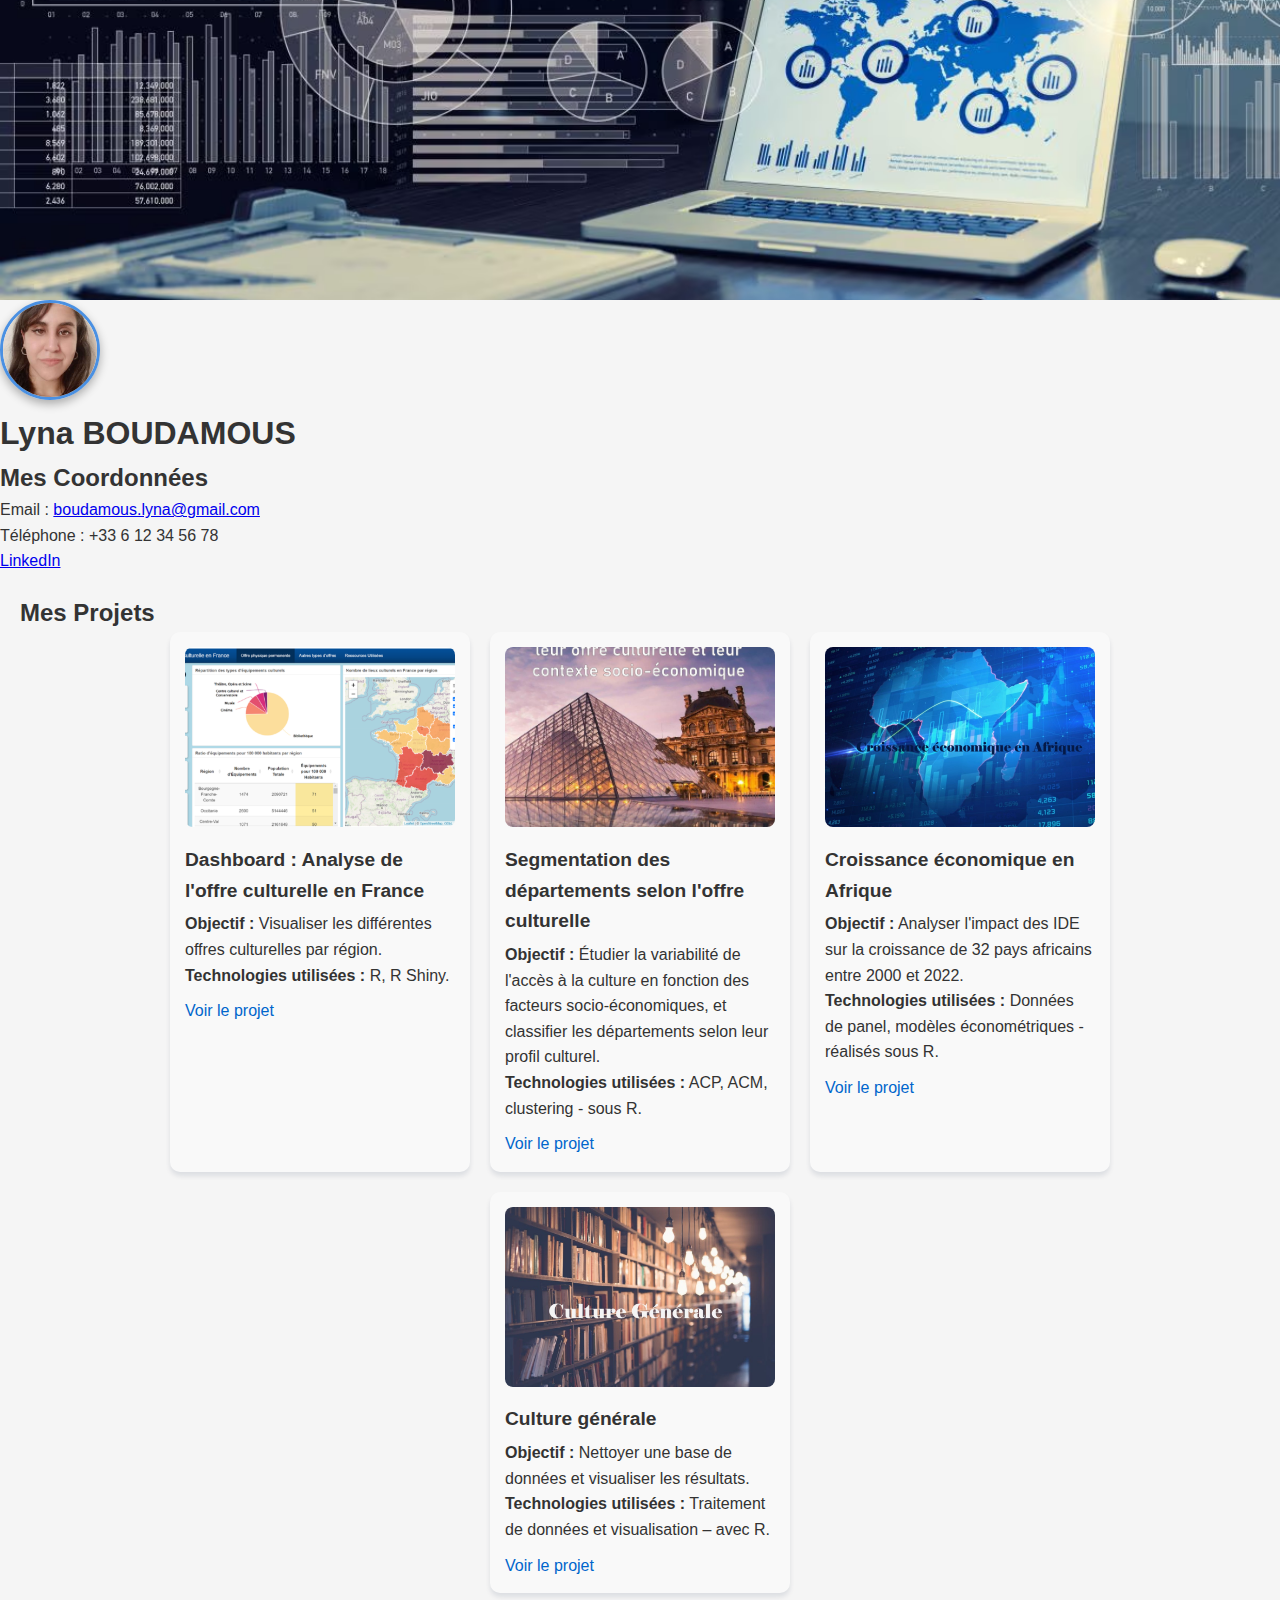
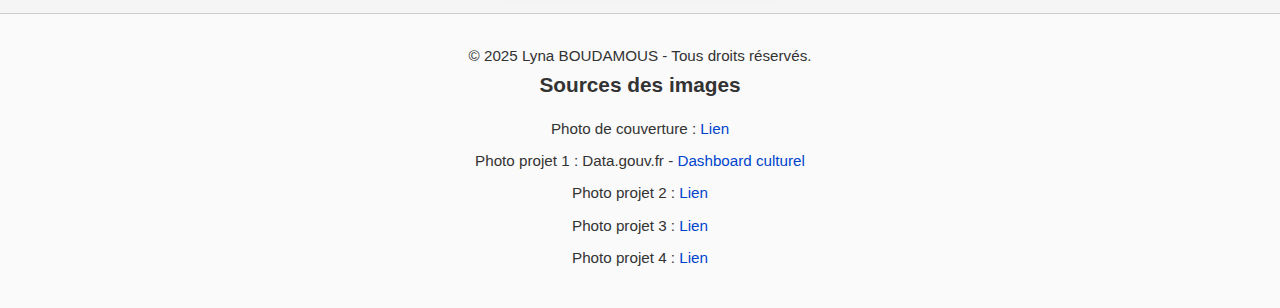
<file: index.html>
<!DOCTYPE html>
<html lang="fr">
<head>
    <meta charset="UTF-8">
    <meta name="viewport" content="width=device-width, initial-scale=1.0">
    <title>Lyna BOUDAMOUS</title>
    <link rel="stylesheet" href="style.css">
</head>
<body>
    <!-- Page de couverture -->
    <header>
        <div class="cover-photo">
            <img src="photodecouverture.avif" alt="Photo de couverture">
        </div>
    </header>

    <!-- Section Profil -->
    <section class="profil">
        <div class="profil-info">
            <img src="Boudamous _lyna_photo.jpg" alt="Ma photo de profil" class="photo-profil">
            <h1>Lyna BOUDAMOUS</h1>
        </div>
    </section>

    <!-- Section Coordonnées -->
    <section class="contact">
        <h2>Mes Coordonnées</h2>
        <ul>
            <li>Email : <a href="mailto:boudamous.lyna@gmail.com">boudamous.lyna@gmail.com</a></li>
            <li>Téléphone : +33 6 12 34 56 78</li>
            <li><a href="https://www.linkedin.com/in/lyna-boudamous-296874327/"> LinkedIn</a></li>
        </ul>
    </section>

    <!-- Section Projets -->
    <section class="projets">
        <h2>Mes Projets</h2>
        <div class="projets-liste">
            <!-- Projet 1 -->
            <div class="projet">
                <img src="photo_dashboard.PNG" alt="Projet 1">
                <h3>Dashboard : Analyse de l'offre culturelle en France</h3>
                <p><strong>Objectif :</strong> Visualiser les différentes offres culturelles par région.</p>
                <p><strong>Technologies utilisées :</strong> R, R Shiny.</p>
                <a href="https://www.data.gouv.fr/fr/reuses/analyse-de-loffre-culturelle-en-france-1/">Voir le projet</a>
            </div>
            <!-- Projet 2 -->
            <div class="projet">
                <img src="photo_Projet_ACM_ACP_clustering.jpg" alt="Projet 2">
                <h3>Segmentation des départements selon l'offre culturelle</h3>
                <p><strong>Objectif :</strong> Étudier la variabilité de l'accès à la culture en fonction des facteurs socio-économiques, et classifier les départements selon leur profil culturel.</p>
                <p><strong>Technologies utilisées :</strong> ACP, ACM, clustering - sous R.</p>
                <a href="Segmentation_des_departements_français_selon_leur_offre_culturelle_et_leur_contexte_socio-economiques.pdf">Voir le projet</a>
            </div>
            <!-- Projet 3 -->
            <div class="projet">
                <img src="photo-croissance économique de l'Afrique.jpg" alt="Projet 3">
                <h3>Croissance économique en Afrique</h3>
                <p><strong>Objectif :</strong> Analyser l'impact des IDE sur la croissance de 32 pays africains entre 2000 et 2022.</p>
                <p><strong>Technologies utilisées :</strong> Données de panel, modèles économétriques - réalisés sous R.</p>
                <a href="Croissance_economique_en_Afrique _le_role_des_investissements_directs_etrangers.html">Voir le projet</a>
            </div>
            <!-- Projet 4 -->
            <div class="projet">
                <img src="photo_culture.jpg" alt="Projet 4">
                <h3>Culture générale</h3>
                <p><strong>Objectif :</strong> Nettoyer une base de données et visualiser les résultats.</p>
                <p><strong>Technologies utilisées :</strong> Traitement de données et visualisation – avec R.</p>
                <a href="culture_general.html">Voir le projet</a>
            </div>
        </div>
    </section>

    <!-- Footer -->
    <footer>
        <p>&copy; 2025 Lyna BOUDAMOUS - Tous droits réservés.</p>
        <!-- Sources des images -->
        <div class="sources">
            <h3>Sources des images</h3>
            <ul>
                <li>Photo de couverture : <a href="https://www.globaldots.com/" target="_blank">Lien</a></li>
                <li>Photo projet 1 : Data.gouv.fr - <a href="https://www.data.gouv.fr/fr/reuses/analyse-de-loffre-culturelle-en-france-1/" target="_blank">Dashboard culturel</a></li>
                <li>Photo projet 2 : <a href="https://bobobox.com/" target="_blank">Lien</a></li>
                <li>Photo projet 3 : <a href="http://goafricaonline.com/" target="_blank">Lien</a></li>
                <li>Photo projet 4 : <a href="http://goafricaonline.com/" target="_blank">Lien</a></li>
        </div>

    </footer>
</body>
</html>
</file>
<file: style.css>
/* Reset & base */
* {
    margin: 0;
    padding: 0;
    box-sizing: border-box;
    font-family: Arial, sans-serif;
}
body {
    line-height: 1.6;
    background-color: #f5f5f5;
    color: #333;
}



/* Assure-toi que .cover-photo est en relative */
.cover-photo {
    position: relative;
    width: 100%;
    height: 300px;
    overflow: hidden;
  }
  
  /* L’image reste en fond */
  .cover-photo img {
    width: 100%;
    height: 100%;
    object-fit: cover;
  }
  
  /* Contenu superposé */
  .cover-content {
    position: absolute;
    top: 50%;
    left: 50%;
    transform: translate(-50%, -50%);
    display: flex;
    flex-direction: column;
    align-items: center;
    gap: 10px;
    padding: 20px 30px;
    border-radius: 12px;
    text-align: center;
  }
  
  /* Titre */
  .cover-content h1 {
    font-size: 1.8rem;
    color: #fff;               /* texte blanc */
    text-shadow: 2px 2px 4px #000;
    margin-bottom: 5px;
  }
  
  /* Paragraphe de bienvenue */
  .cover-content p {
    font-size: 1.2rem;    
    color: #fff;           /* texte blanc */          
    text-shadow: 1px 1px 3px #000;
  }
  
  /* Photo de profil (ajuste la taille si besoin) */
  .cover-content .photo-profil {
    width: 100px;
    height: 100px;
    border-radius: 50%;
    object-fit: cover;
    border: 3px solid #4a90e2;
  }
  
  /* … le reste de ton CSS … */
  
.photo-profil {
    width: 100px;    /* ou la taille que tu préfères */
    height: 100px;
    border-radius: 50%;
    object-fit: cover;
    border: 3px solid #4a90e2;
    box-shadow: 0 4px 10px rgba(0,0,0,0.3);
}



/* Toggle coordonnées sans JS */
.toggle-checkbox {
    display: none;
}
.toggle-label {
    padding: 8px 16px;
    background-color: #4a90e2;
    color: white;
    border-radius: 6px;
    cursor: pointer;
    font-size: 1rem;
}
.toggle-label:hover {
    background-color: #357ab8;
}
.contact-details {
    display: none;
    margin-left: 20px;
    text-align: left;
}
#toggle-contact:checked + .toggle-label + .contact-details {
    display: block;
}

/* Projets (inchangé) */
.projets {
    padding: 20px;
}
.projets-liste {
    display: flex;
    flex-wrap: wrap;
    gap: 20px;
    justify-content: center;
}
.projet {
    background-color: #f9f9f9;
    border-radius: 10px;
    box-shadow: 0 4px 5px rgba(5, 29, 64, 0.1);
    width: 300px;
    padding: 15px;
    transition: transform 0.3s;
}
.projet:hover { transform: translateY(-5px); }
.projet img {
    width: 100%;
    height: 180px;
    object-fit: cover;
    border-radius: 8px;
    margin-bottom: 10px;
}
.projet h3 { font-size: 1.2rem; margin-bottom: 5px; }
.projet a {
    display: inline-block;
    margin-top: 10px;
    color: #0066cc;
    text-decoration: none;
}
.projet a:hover { text-decoration: underline; }

/* Footer / Sources (inchangé) */
footer {
    background-color: #fafafa;
    padding: 30px 20px;
    border-top: 1px solid #ccc;
    text-align: center;
    font-size: 0.95rem;
}
.sources h3 { font-size: 1.3rem; margin-bottom: 15px; }
.sources ul { list-style: none; padding: 0; }
.sources ul li { margin-bottom: 8px; }
.sources a {
    color: #0044cc;
    text-decoration: none;
}
.sources a:hover { text-decoration: underline; }
</file>
